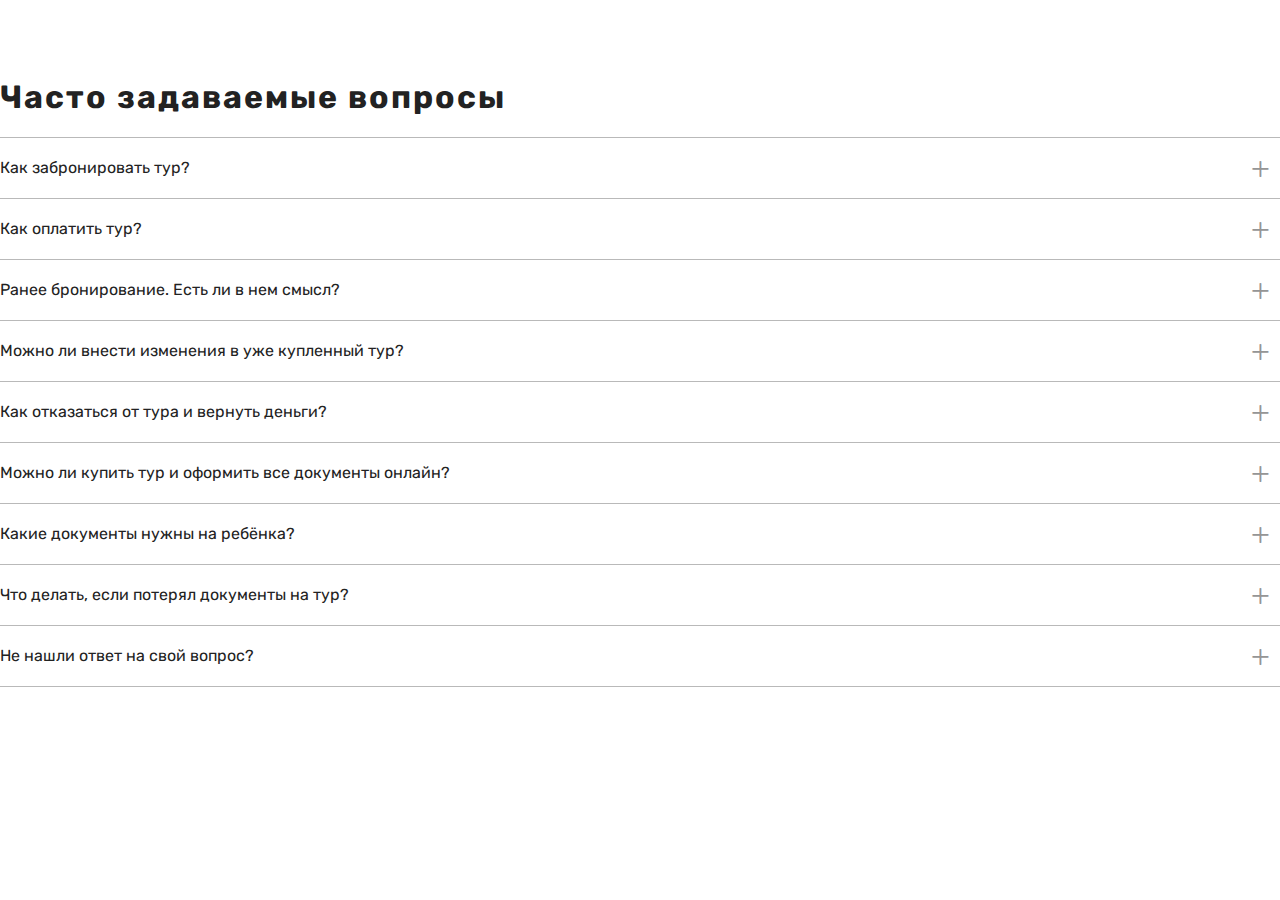
<file: DiplomaTourtek/html/faq-block.html>
<!DOCTYPE html>
<html lang="en">
<head>
    <meta charset="UTF-8">
    <meta name="viewport" content="width=device-width, initial-scale=1.0">
    <title>Document</title>
    <link rel="stylesheet" href="../css/faq.css">
    <link rel="stylesheet" href="../css/stylesettap.css">
    <link rel="stylesheet" href="../css/style.css">
    <link rel="stylesheet" href="">
</head>
<body>
    <div class="faq__block style-margin style-padding">
        <div class="faq-container">
            <h1>Часто задаваемые вопросы</h1>
            <div class="faq-cont">
                <hr>
                <div class="question-row">
                    <div class="question-block">
                        <p>Как забронировать тур?</p>
                        <div class="plus-ui"><span class="plus-style">+</span></div>
                    </div>
                    <p class="hide">Выберите тур на сайте, используйте поиск, фильтры и направления туров. После изучения информации о понравившемся туре оставьте заявку на бронирование. Далее с вами свяжется наш менеджер и уточнит необходимые детали</p>
                </div>
                <hr>
                <div class="question-row">
                    <div class="question-block">
                        <p>Как оплатить тур?</p>
                        <div class="plus-ui"><span class="plus-style">+</span></div>
                    </div>
                    <p class="hide">После того как вы забронировали тур, и с вам связался наш менеджер, он направит вам необходимые документы на почту, а также ссылку на оплату тура</p>
                </div>
                <hr>
                <div class="question-row">
                    <div class="question-block">
                        <p>Ранее бронирование. Есть ли в нем смысл?</p>
                        <div class="plus-ui"><span class="plus-style">+</span></div>
                    </div>
                    <p class="hide">Our company works according to the principle of individual approach to every client. This method allows us to succeed in tasks of any level.</p>
                </div>
                <hr>
                <div class="question-row">
                    <div class="question-block">
                        <p>Можно ли внести изменения в уже купленный тур?</p>
                        <div class="plus-ui"><span class="plus-style">+</span></div>
                    </div>
                    <p class="hide">Our company works according to the principle of individual approach to every client. This method allows us to succeed in tasks of any level.</p>
                </div>
                <hr>
                <div class="question-row">
                    <div class="question-block">
                        <p>Как отказаться от тура и вернуть деньги?</p>
                        <div class="plus-ui"><span class="plus-style">+</span></div>
                    </div>
                    <p class="hide">Our company works according to the principle of individual approach to every client. This method allows us to succeed in tasks of any level.</p>
                </div>
                <hr>
                <div class="question-row">
                    <div class="question-block">
                        <p>Можно ли купить тур и оформить все документы онлайн?</p>
                        <div class="plus-ui"><span class="plus-style">+</span></div>
                    </div>
                    <p class="hide">Our company works according to the principle of individual approach to every client. This method allows us to succeed in tasks of any level.</p>
                </div>
                <hr>
                <div class="question-row">
                    <div class="question-block">
                        <p>Какие документы нужны на ребёнка?</p>
                        <div class="plus-ui"><span class="plus-style">+</span></div>
                    </div>
                    <p class="hide">Our company works according to the principle of individual approach to every client. This method allows us to succeed in tasks of any level.</p>
                </div>
                <hr>
                <div class="question-row">
                    <div class="question-block">
                        <p>Что делать, если потерял документы на тур?</p>
                        <div class="plus-ui"><span class="plus-style">+</span></div>
                    </div>
                    <p class="hide">Our company works according to the principle of individual approach to every client. This method allows us to succeed in tasks of any level.</p>
                </div>
                <hr>
                <div class="question-row">
                    <div class="question-block">
                        <p>Не нашли ответ на свой вопрос?</p>
                        <div class="plus-ui"><span class="plus-style">+</span></div>
                    </div>
                    <p class="hide">Our company works according to the principle of individual approach to every client. This method allows us to succeed in tasks of any level.</p>
                </div>
                <hr>
            </div>
        </div>
    </div>
</body>
</html>
</file>
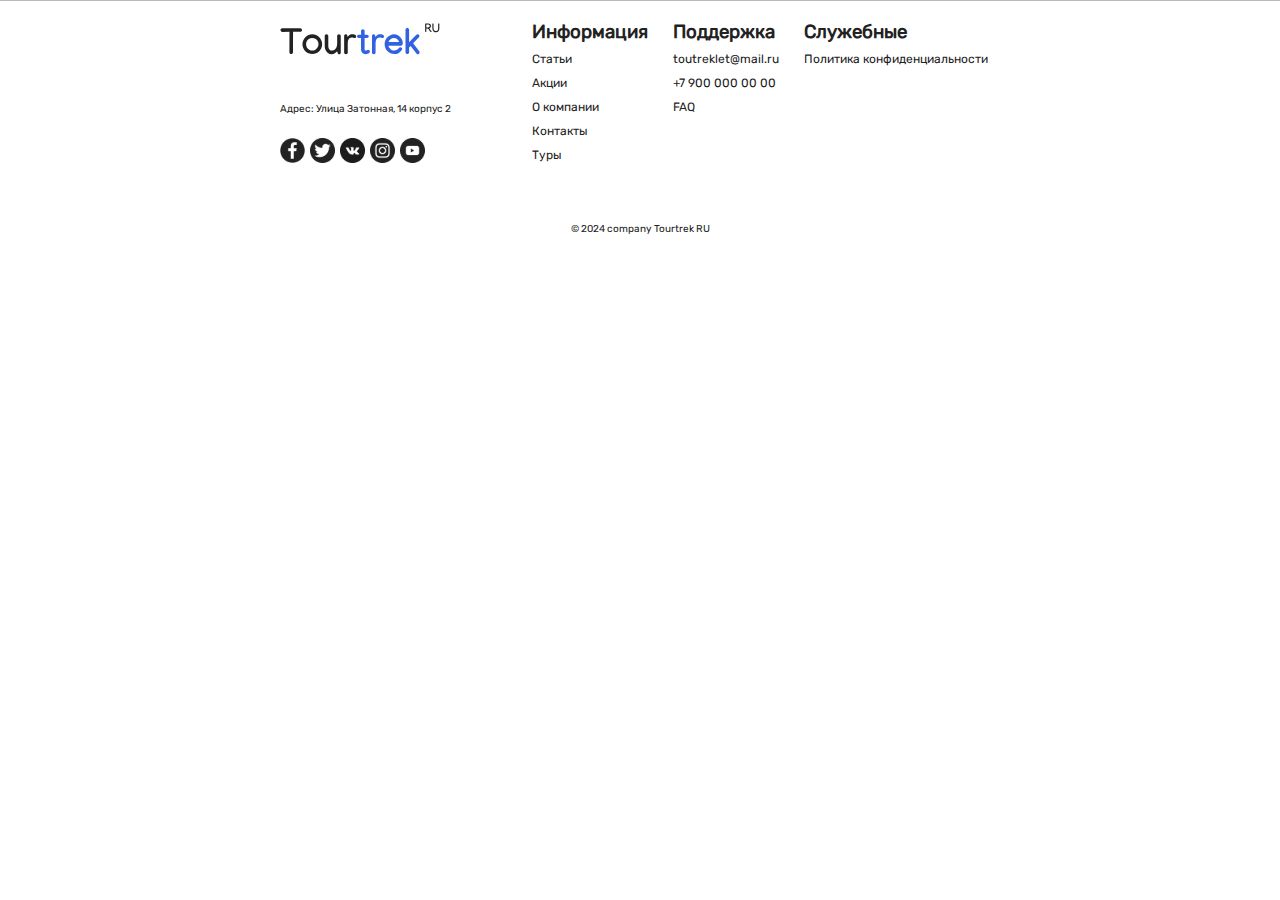
<file: DiplomaTourtek/html/footer.html>
<!DOCTYPE html>
<html lang="en">
<head>
    <meta charset="UTF-8">
    <meta name="viewport" content="width=device-width, initial-scale=1.0">
    <link rel="stylesheet" href="../css/footer.css">
    <link rel="stylesheet" href="../css/stylesettap.css">
    <link rel="stylesheet" href="../css/style.css">
    <link rel="stylesheet" href="../css/cssadaptive/adapfooter.css">
    <link rel="stylesheet" href="../css/cssadaptive/adapMargPadd.css">
</head>
<body>
    <footer>
        <hr class="footer-hr">
        <div class="footer-container style-margin style-padding">
            <div class="footer-cont">
                <div class="footer-cont__column-1">
                    <a href="#"><img src="../svg/logo-black-blue.svg" alt="Logo" class="footer-cont__logo"></a>
                    <div>
                        <p class="header-5 user-none" style="margin-bottom: 23px;">Адрес: Улица Затонная, 14 корпус 2</p>
                        <div class="social-links">
                            <a href="#"><img src="../svg/facebook.svg" alt="Facebook"></a>
                            <a href="#"><img src="../svg/twitter.svg" alt="Twitter"></a>
                            <a href="#"><img src="../svg/vk.svg" alt="VK"></a>
                            <a href="#"><img src="../svg/instagram.svg" alt="Instagram"></a>
                            <a href="#"><img src="../svg/youtube.svg" alt="Youtube"></a>
                        </div>
                    </div>
<!----------------------------------------------adpative links-->
                    <div class="footer__links-adap-3 adap-footer">
                        <ul>
                            <li><h3>Информация</h3></li>
                            <li><a href="#" class="link">Статьи</a></li>
                            <li><a href="#" class="link">Акции</a></li>
                            <li><a href="#" class="link">О компании</a></li>
                            <li><a href="#" class="link">Контакты</a></li>
                            <li><a href="#" class="link">Туры</a></li>
                        </ul>
                        <ul>
                            <li><h3>Поддержка</h3></li>
                            <li><a href="#" class="link">toutreklet@mail.ru</a></li>
                            <li><a href="#" class="link">+7 900 000 00 00</a></li>
                            <li><a href="#" class="link">FAQ</a></li>
                        </ul> 
                        <ul>
                            <li><h3>Служебные</h3></li>
                            <li><a href="#" class="link">Политика конфиденциальности</a></li>
                        </ul>
                    </div>
<!------------------------------------------------------------->
                </div>
                <div class="footer-cont__column-2 ">
                    <div class="column-information">
                        <ul>
                            <li><h3>Информация</h3></li>
                            <li><a href="#" class="link">Статьи</a></li>
                            <li><a href="#" class="link">Акции</a></li>
                            <li><a href="#" class="link">О компании</a></li>
                            <li><a href="#" class="link">Контакты</a></li>
                            <li><a href="#" class="link">Туры</a></li>
                        </ul>
<!----------------------------------------------adpative links-->
                        <div class="footer__links-adap-2 adap-footer">
                            <ul>
                                <li><h3>Поддержка</h3></li>
                                <li><a href="#" class="link">toutreklet@mail.ru</a></li>
                                <li><a href="#" class="link">+7 900 000 00 00</a></li>
                                <li><a href="#" class="link">FAQ</a></li>
                            </ul> 
                            <ul>
                                <li><h3>Служебные</h3></li>
                                <li><a href="#" class="link">Политика конфиденциальности</a></li>
                            </ul>
                        </div>
                        
<!------------------------------------------------------------->
                    </div>
                    <div class="column-support">
                        <ul>
                            <li><h3>Поддержка</h3></li>
                            <li><a href="#" class="link">toutreklet@mail.ru</a></li>
                            <li><a href="#" class="link">+7 900 000 00 00</a></li>
                            <li><a href="#" class="link">FAQ</a></li>
                        </ul> 
<!----------------------------------------------adpative links-->
                        <div class="footer__links-adap-1 adap-footer">
                            <ul class="col-adap-official">
                                <li><h3>Служебные</h3></li>
                                <li><a href="#" class="link">Политика конфиденциальности</a></li>
                            </ul>
                        </div>
                        
<!------------------------------------------------------------->
                    </div>
                    <div class="column-official">
                        <ul>
                            <li><h3>Служебные</h3></li>
                            <li><a href="#" class="link">Политика конфиденциальности</a></li>
                        </ul>
                    </div>
                </div>
            </div> 
            <p class="header-5 user-none" style="margin-top: 60px;">&copy; 2024 company Tourtrek RU</p>
        </div>
    </footer>
    
</body>
</html>
</file>
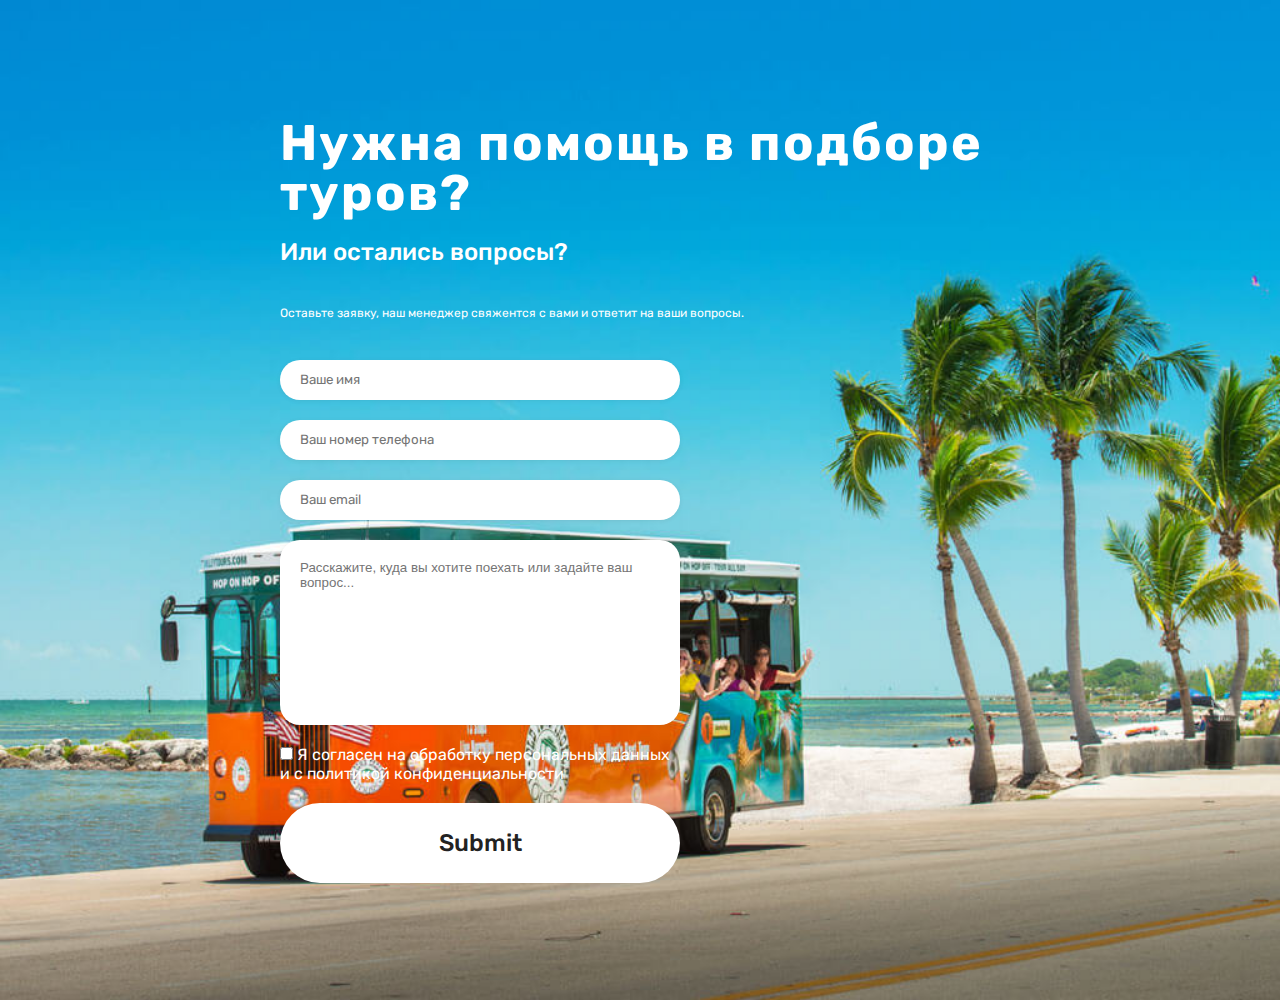
<file: DiplomaTourtek/html/forum-block.html>
<!DOCTYPE html>
<html lang="en">
<head>
    <meta charset="UTF-8">
    <meta name="viewport" content="width=device-width, initial-scale=1.0">
    <title>Document</title>
    <link rel="stylesheet" href="../css/forum.css">
    <link rel="stylesheet" href="../css/stylesettap.css">
    <link rel="stylesheet" href="../css/style.css">
    <link rel="stylesheet" href="../css/cssadaptive/adapMargPadd.css">
    
</head>
<body>
    <div class="form">
        <div class="form-container">
            <div class="form-cont style-padding style-margin">
                <div class="block__1">
                    <h1 class="white-color">Нужна помощь в подборе туров?</h1>
                    <p class="header-2 medium white-color">Или остались вопросы?</p>
                </div>
                <p class="header-4 form-message white-color">Оставьте заявку, наш менеджер свяжентся с вами и ответит на ваши вопросы.</p>
                <form action="">
                    <input class="input-style" type="text" name="name" placeholder="Ваше имя">
                    <input class="input-style" type="tel" name="tel" placeholder="Ваш номер телефона">
                    <input class="input-style" type="email" name="email" placeholder="Ваш email">
                    <textarea class="textarea-style" name="questions" id="" cols="30" rows="10" placeholder="Расскажите, куда вы хотите поехать или задайте ваш вопрос..." maxlength="846"></textarea>
                    <div>
                        <input class="checkbox-style" type="checkbox" name="confidential">
                        <label for="confidential" class="white-color">Я согласен на обработку персональных данных и с политикой конфиденциальности</label>
                    </div>
                    
                    <input class="big-button-style medium" type="submit" placeholder="Отправить">
                </form>
            </div>
        </div>
    </div>
    
</body>
</html>
</file>
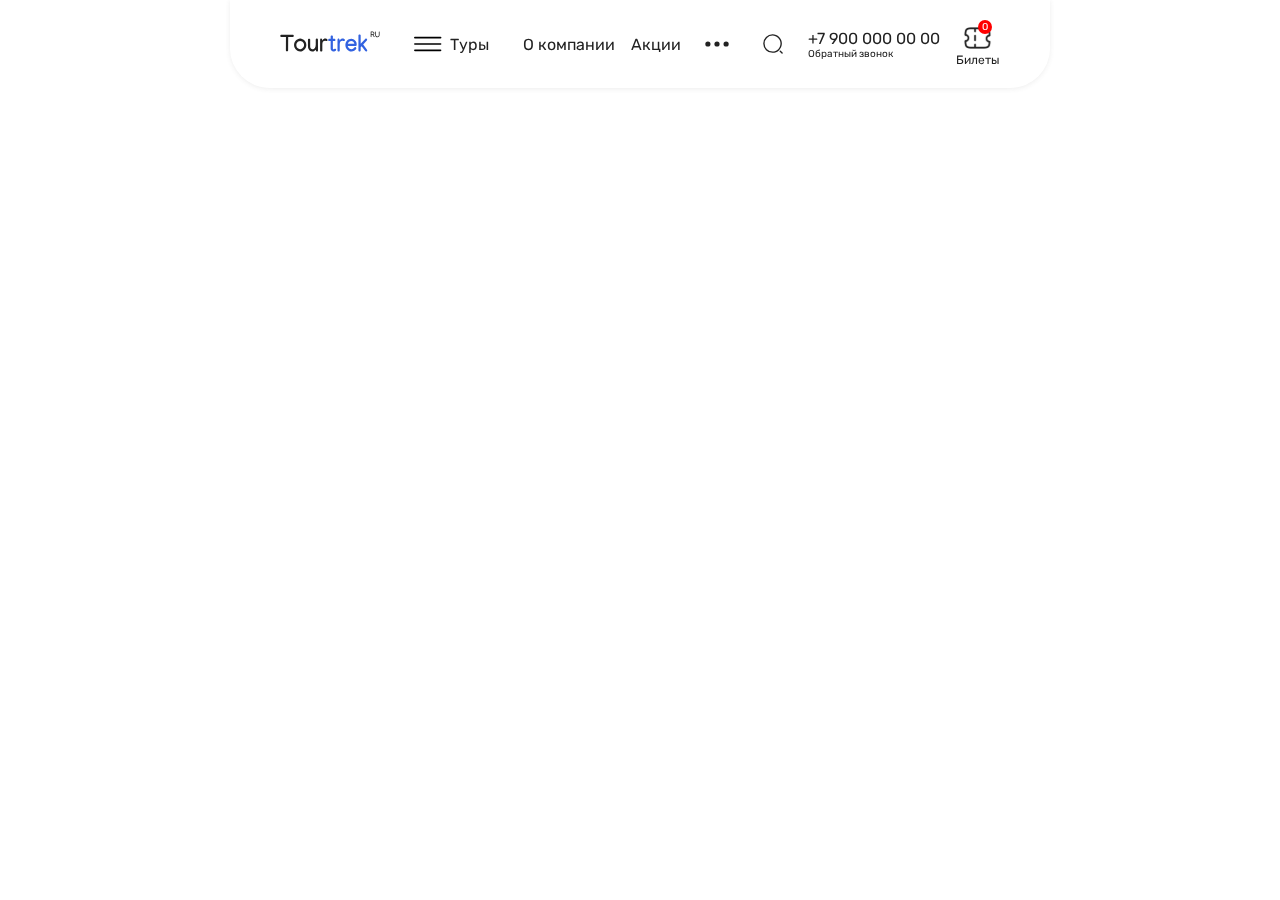
<file: DiplomaTourtek/html/header.html>
<!DOCTYPE html>
<html lang="en">
<head>
    <meta charset="UTF-8">
    <meta name="viewport" content="width=device-width, initial-scale=1.0">
    <title>Document</title>
    <link rel="stylesheet" href="../css/header.css">
    <link rel="stylesheet" href="../css/stylesettap.css">
    <link rel="stylesheet" href="../css/style.css">
    <link rel="stylesheet" href="../css/cssadaptive/adapheader.css">
    <link rel="stylesheet" href="../css/cssadaptive/adapMargPadd.css">
</head>
<body>
    <header>
        <div class="header-container style-margin style-padding">
            <a href="../index.html"><img src="../svg/logo-black-blue.svg" alt="Logo" class="header-cont__logo user-cursor"></a>
            <div class="header-cont__button-tour user-cursor">
                <div class="btn-tour-cont">
                    <img src="../svg/btn-tour-ui.svg" alt="Tour Button">
                    <span>Туры</span>
                </div>
            </div>
            <!-- <div class="links-pages"> -->
                <a href="#" alt="Company" class="link-company link"><span>О компании</span></a>
                <a href="../pages/promotion.html" alt="Promotion" class="link-promotion link"><span>Акции</span></a>
                <a href="../pages/news.html" alt="News" class="link-news link"><span>Статьи</span></a>
                <a href="../pages/contact.html" alt="Contacts" class="link-contacts link"><span>Контакты</span></a>
            <!-- </div> -->
<!--navbar_media_max-width:1500px--------------------------->
            <div class="header-cont__button-navbar btn-nav-1500 user-cursor">
                <div class="btn-navbar-cont">
                    <img src="../svg/navbar-ui.svg" alt="Navbarmenu">
                </div>
            </div>
<!---------------------------------------------------------->
<!--navbar_media_max-width:1200px--------------------------->
            <div class="header-cont__button-navbar btn-nav-1200 user-cursor">
                <div class="btn-navbar-cont">
                    <img src="../svg/navbar-ui.svg" alt="Navbarmenu">
                </div>
            </div>
<!---------------------------------------------------------->
<!--navbar_media_max-width:1024px--------------------------->
            <div class="header-cont__button-navbar btn-nav-1024 user-cursor">
                <div class="btn-navbar-cont">
                    <img src="../svg/navbar-ui.svg" alt="Navbarmenu">
                </div>
            </div>
<!--------------------------------------------------------->
            <div class="header-cont__button-search user-cursor">
                <div class="btn-search-cont">
                    <img src="../svg/search-ui.svg" alt="Searching">
                </div>
            </div>
            <div class="header-cont__phoneback user-cursor">
                <div class="phoneback-cont">
                    <p class="header-3">+7 900 000 00 00</p>
                    <p class="header-5">Обратный звонок</p>
                </div>
            </div>
<!--navbar_media_max-width:768px--------------------------->
            <div class="header-cont__button-navbar btn-nav-768 user-cursor">
                <div class="btn-navbar-cont">
                    <img src="../svg/navbar-ui.svg" alt="Navbarmenu">
                </div>
            </div>
<!--------------------------------------------------------->
<!--navbar_media_max-width:480px--------------------------->
            <div class="header-cont__button-navbar btn-nav-480 user-cursor">
                <div class="btn-navbar-cont">
                    <img src="../svg/navbar-ui.svg" alt="Navbarmenu">
                </div>
            </div>
<!--------------------------------------------------------->
            <div class="header-cont__basket user-cursor">
                <div class="basket-cont">
                    <div class="basket-count">
                        <span class="header-5 white-color">0</span>
                    </div>
                    <img src="../svg/ticket-ui.svg" alt="Basket">
                    <span class="header-4">Билеты</span>
                </div>
            </div>   
        </div>
<!-----------------------------------menu1------------------>
        <div class="navbar-tour style-margin hide">
            <div class="nav-tour-cont">
                <ul>
                    <li class="header-2 user-none">Туры</li>
                    <hr>
                    <li class="nav-tour-links">
                        <!--1column-->
                        <ul>
                            <li class="link-row">
                                <a href="#">Кавказ</a>
                                <p>Туры по Кавказу</p>
                            </li>
                            <li class="link-row">
                                <a href="#">Калининград</a>
                                <p>Туры по Калининграду</p>
                            </li>
                            <li class="link-row">
                                <a href="#">Урал</a>
                                <p>Туры по Уралу</p>
                            </li>
                            <li class="link-row">
                                <a href="#">Байкал</a>
                                <p>Туры по Байкалу</p>
                            </li>
                            <li class="link-row">
                                <a href="#">Казань</a>
                                <p>Туры по Казани</p>
                            </li>
                            <li class="link-row">
                                <a href="#">Великий Устюг</a>
                                <p>Туры по Великому Устюгу</p>
                            </li>
                            <li class="link-row">
                                <a href="#">Карелия</a>
                                <p>Туры по Карелии</p>
                            </li>
                        </ul>
                        <!--2column-->
                        <ul>
                            <li class="link-row">
                                <a href="#">Золотое кольцо</a>
                                <p>Туры по Золотому кольцу</p>
                            </li>
                            <li class="link-row">
                                <a href="#">Алтай</a>
                                <p>Туры по Алтаю</p>
                            </li>
                            <li class="link-row">
                                <a href="#">Средняя полоса</a>
                                <p>Туры по Средней полосе</p>
                            </li>
                            <li class="link-row">
                                <a href="#">Астрахань</a>
                                <p>Туры по Астрахани</p>
                            </li>
                            <li class="link-row">
                                <a href="#">Мурманск</a>
                                <p>Туры по Мурманску</p>
                            </li>
                            <li class="link-row">
                                <a href="#">Москва</a>
                                <p>Туры по Москве</p>
                            </li>
                            <li class="link-row">
                                <a href="#">Санкт-Петербург</a>
                                <p>Туры по Санкт-Петербургу</p>
                            </li>
                        </ul>
                    </li>
                </ul>
            </div>
        </div>
<!-----------------------------------menu2------------------>
        <div class="navbar-menu nav-menu-1500 hide">
            <div class="nav-menu-cont">
                <ul>
                    <li><a href="#" class="link-nav">Статьи</a></li>
                    <li><a href="#" class="link-nav">Контакты</a></li>
                </ul>
            </div>
        </div>    
    <div class="navbar-menu nav-menu-1200 hide">
            <div class="nav-menu-cont">
                <ul>
                    <li><a href="#" class="link-nav">Акции</a></li>
                    <li><a href="#" class="link-nav">Статьи</a></li>
                    <li><a href="#" class="link-nav">Контакты</a></li>
                </ul>
            </div>
        </div>
        <div class="navbar-menu nav-menu-1024 hide">
            <div class="nav-menu-cont">
                <ul>
                    <li><a href="#" class="link-nav">О компании</a></li>
                    <li><a href="#" class="link-nav">Акции</a></li>
                    <li><a href="#" class="link-nav">Статьи</a></li>
                    <li><a href="#" class="link-nav">Контакты</a></li>
                </ul>
            </div>
        </div>
        <div class="navbar-menu nav-menu-768 hide">
            <div class="nav-menu-cont">
                <ul>
                    <li><a href="#" class="link-nav">Туры</a></li>
                    <li><a href="#" class="link-nav">О компании</a></li>
                    <li><a href="#" class="link-nav">Акции</a></li>
                    <li><a href="#" class="link-nav">Статьи</a></li>
                    <li><a href="#" class="link-nav">Контакты</a></li>
                </ul>
            </div>
        </div>
        <div class="navbar-menu nav-menu-480 hide">
            <div class="nav-menu-cont">
                <ul>
                    <li>
                        <span class="user-cursor">
                            <p class="header-3 blue-color">+7 900 000 00 00</p>
                            <p class="header-5 lighter">Обратный звонок</p>
                        </span>
                    </li>
                    <li><a href="#" class="link-nav">Туры</a></li>
                    <li><a href="#" class="link-nav">О компании</a></li>
                    <li><a href="#" class="link-nav">Акции</a></li>
                    <li><a href="#" class="link-nav">Статьи</a></li>
                    <li><a href="#" class="link-nav">Контакты</a></li>
                </ul>
            </div>
        </div>
    </header>
</body>
</html>
</file>
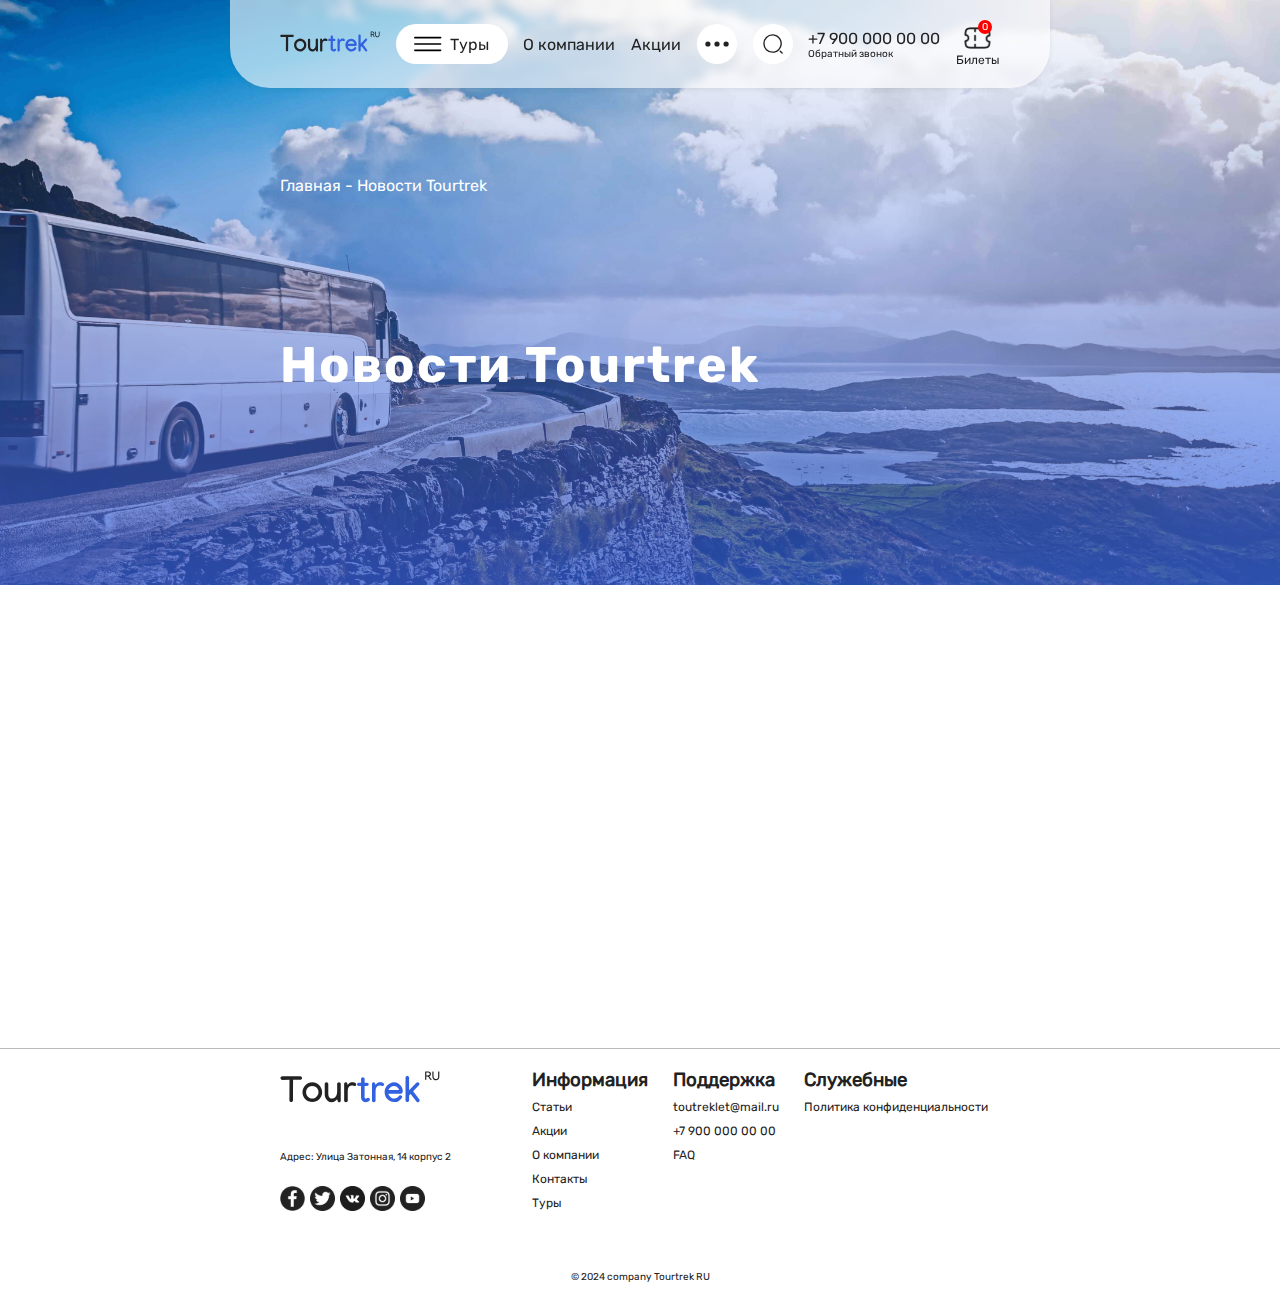
<file: DiplomaTourtek/pages/news.html>
<!DOCTYPE html>
<html lang="en">
<head>
    <meta charset="UTF-8">
    <meta name="viewport" content="width=device-width, initial-scale=1.0">
    <title>Новости</title>
    <link rel="stylesheet" href="../css/banner.css">
    <link rel="stylesheet" href="../css/style.css">
    <link rel="stylesheet" href="../css/stylesettap.css">
    <link rel="stylesheet" href="../css/header.css">
    <link rel="stylesheet" href="../css/footer.css">
    <link rel="stylesheet" href="../css/cssadaptive/adapheader.css">
    <link rel="stylesheet" href="../css/cssadaptive/adapfooter.css">
    <link rel="stylesheet" href="../css/cssadaptive/adapMargPadd.css">
    <link rel="stylesheet" href="../css/cssadaptive/adapbanner.css">
</head>
<body>
    <header id="header"></header>
    <main>
        <div class="main-container">
<!------------------------------------------------------------------>
            <div class="main-cont__block-1 pos-ban-news">
                <div class="block-1-gradient">
                    <div class="block-cont__1 style-margin style-padding">
                        <p><a href="#">Главная</a>&nbsp;- Новости Tourtrek</p>
                        <h1>Новости Tourtrek</h1>
                    </div>
                </div>
            </div>
<!---------------------------------------------------------json----->
            <div class="main-cont__block-2"></div>
<!------------------------------------------------------------------>
            <div class="main-cont__block-3"></div>
        </div>
    </main>
    <footer id="footer"></footer>
    <script src="../js/impheader.js"></script>
</body>
</html>
</file>
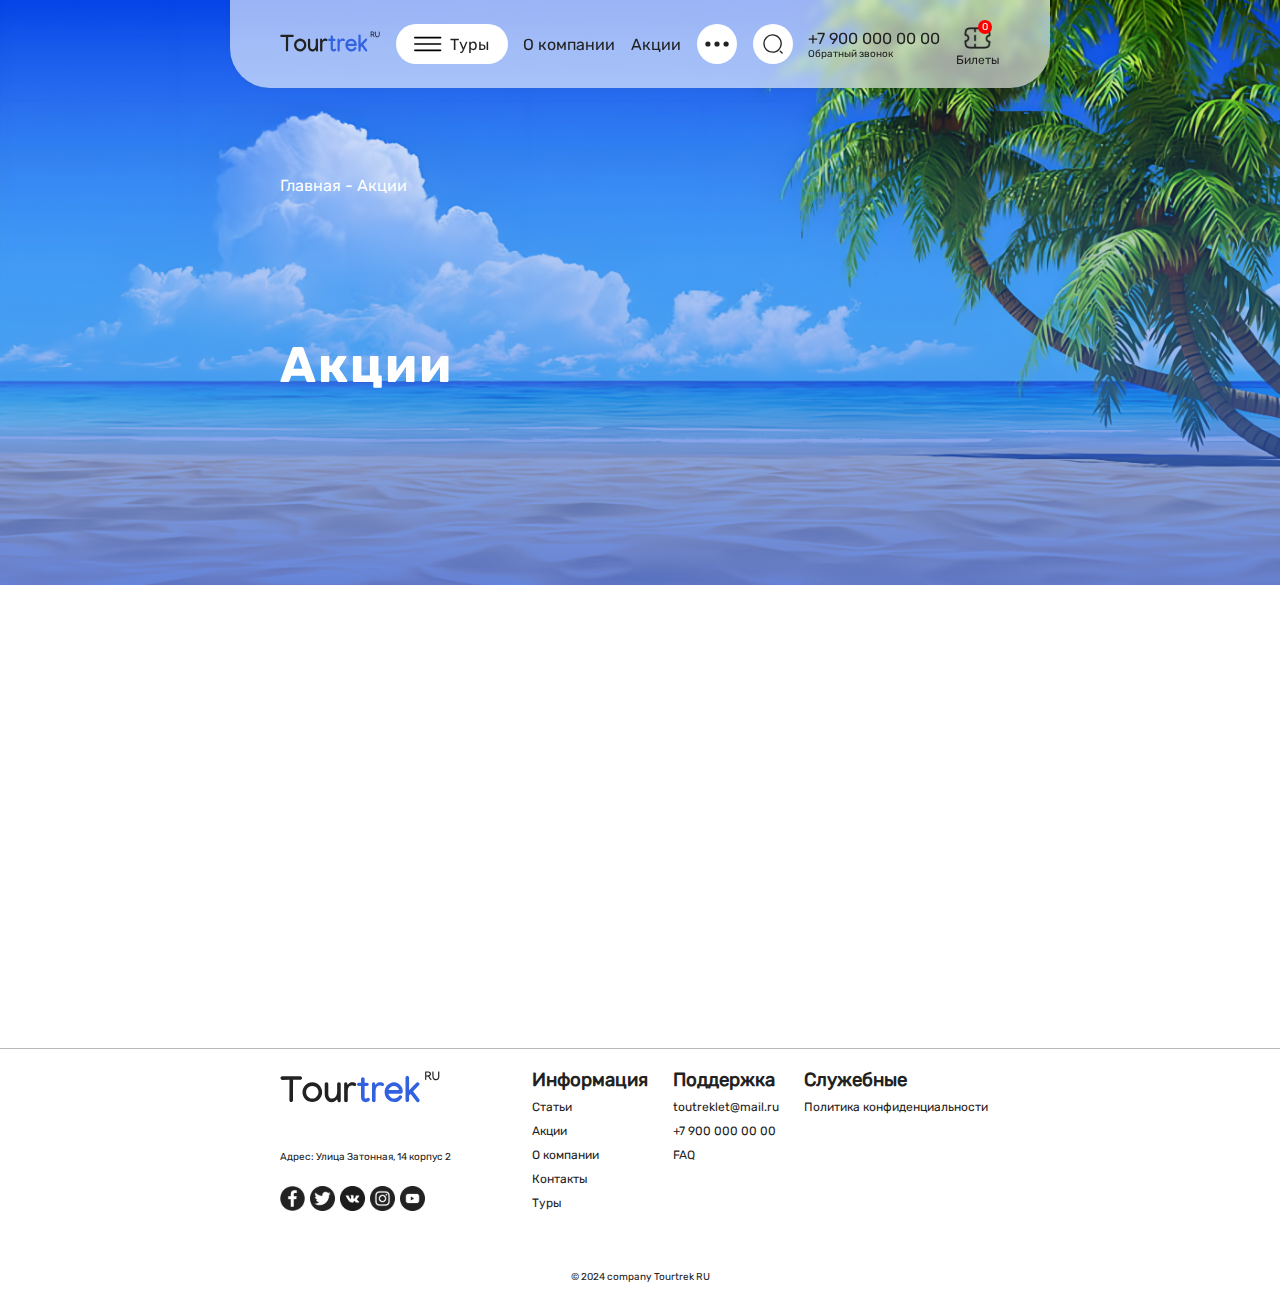
<file: DiplomaTourtek/pages/promotion.html>
<!DOCTYPE html>
<html lang="en">
<head>
    <meta charset="UTF-8">
    <meta name="viewport" content="width=device-width, initial-scale=1.0">
    <title>Акции</title>
    <link rel="stylesheet" href="../css/banner.css">
    <link rel="stylesheet" href="../css/style.css">
    <link rel="stylesheet" href="../css/stylesettap.css">
    <link rel="stylesheet" href="../css/header.css">
    <link rel="stylesheet" href="../css/footer.css">
    <link rel="stylesheet" href="../css/cssadaptive/adapheader.css">
    <link rel="stylesheet" href="../css/cssadaptive/adapfooter.css">
    <link rel="stylesheet" href="../css/cssadaptive/adapMargPadd.css">
    <link rel="stylesheet" href="../css/cssadaptive/adapbanner.css">
</head>
<body>
    <header id="header"></header>
    <main>
        <div class="main-container">
<!------------------------------------------------------------------>
            <div class="main-cont__block-1 pos-ban-prom">
                <div class="block-1-gradient">
                    <div class="block-cont__1 style-margin style-padding">
                        <p><a href="#">Главная</a>&nbsp;- Акции</p>
                        <h1>Акции</h1>
                    </div>
                </div>
            </div>
<!---------------------------------------------------------json----->
            <div class="main-cont__block-2"></div>
<!------------------------------------------------------------------>
            <div class="main-cont__block-3"></div>
        </div>
    </main>
    <footer id="footer"></footer>
    <script src="../js/impheader.js"></script>
</body>
</html>
</file>
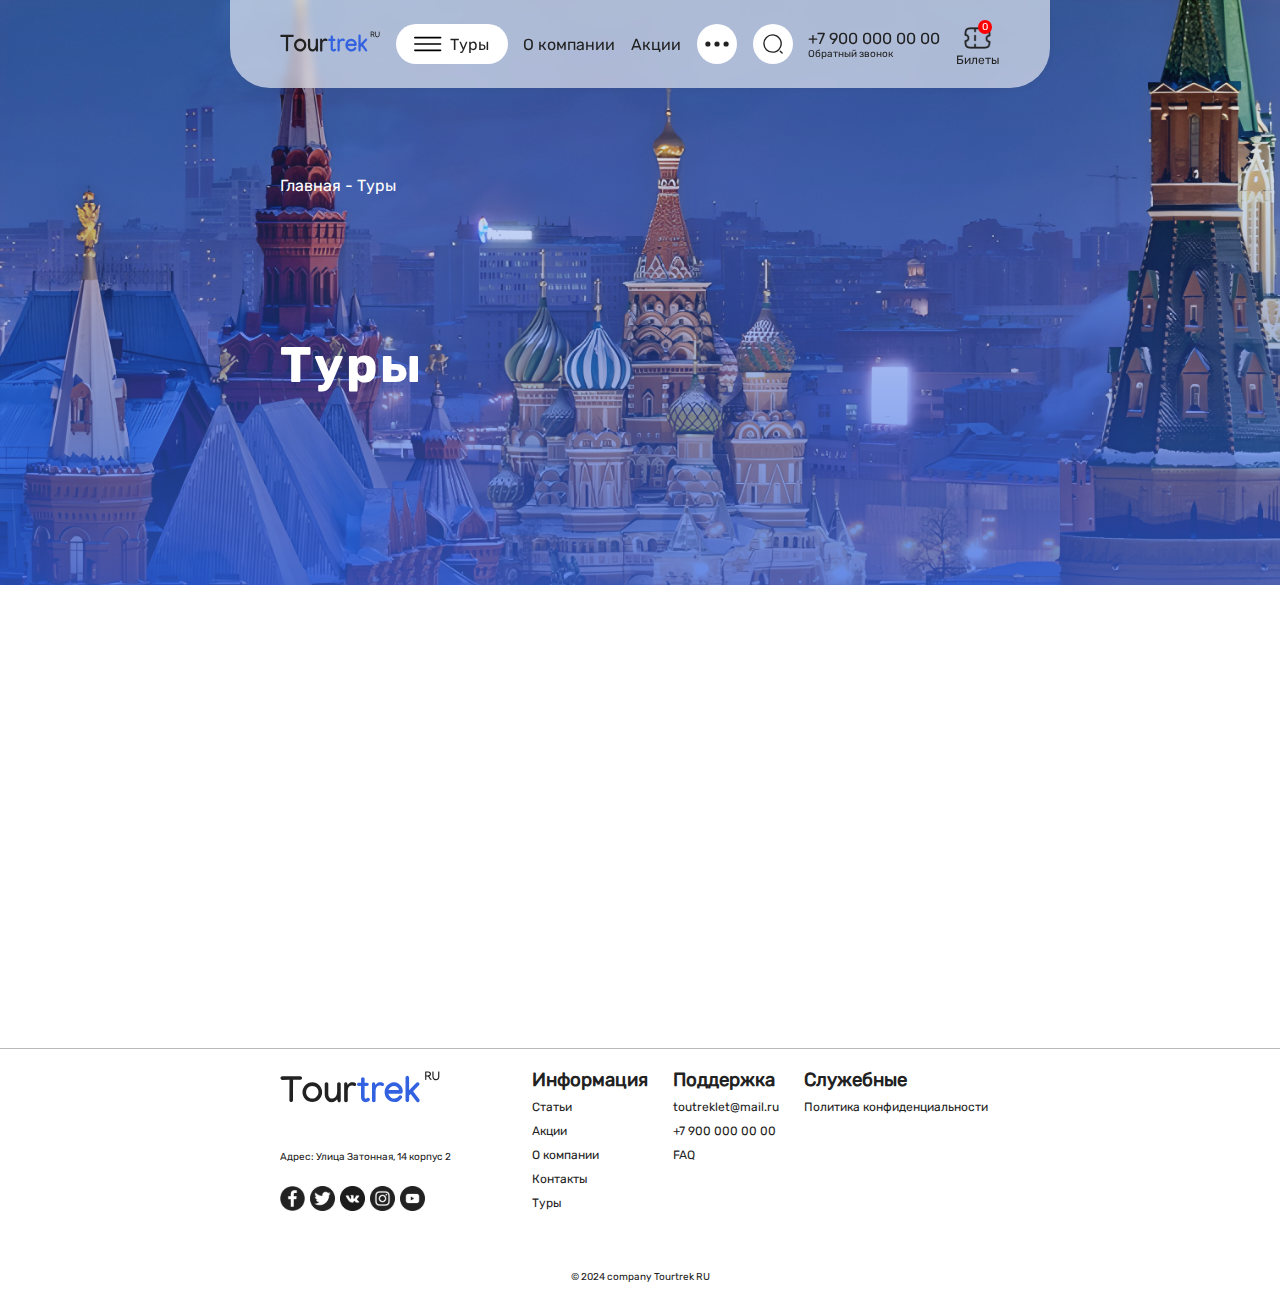
<file: DiplomaTourtek/pages/tour.html>
<!DOCTYPE html>
<html lang="en">
<head>
    <meta charset="UTF-8">
    <meta name="viewport" content="width=device-width, initial-scale=1.0">
    <title>Акции</title>
    <link rel="stylesheet" href="../css/banner.css">
    <link rel="stylesheet" href="../css/style.css">
    <link rel="stylesheet" href="../css/stylesettap.css">
    <link rel="stylesheet" href="../css/header.css">
    <link rel="stylesheet" href="../css/footer.css">
    <link rel="stylesheet" href="../css/cssadaptive/adapheader.css">
    <link rel="stylesheet" href="../css/cssadaptive/adapfooter.css">
    <link rel="stylesheet" href="../css/cssadaptive/adapMargPadd.css">
    <link rel="stylesheet" href="../css/cssadaptive/adapbanner.css">
</head>
<body>
    <header id="header"></header>
    <main>
        <div class="main-container">
<!------------------------------------------------------------------>
            <div class="main-cont__block-1 pos-ban-tour">
                <div class="block-1-gradient">
                    <div class="block-cont__1 style-margin style-padding">
                        <p><a href="#">Главная</a>&nbsp;- Туры</p>
                        <h1>Туры</h1>
                    </div>
                </div>
            </div>
<!---------------------------------------------------------json----->
            <div class="main-cont__block-2"></div>
<!------------------------------------------------------------------>
            <div class="main-cont__block-3"></div>
        </div>
    </main>
    <footer id="footer"></footer>
    <script src="../js/impheader.js"></script>
</body>
</html>
</file>
<file: DiplomaTourtek/css/faq.css>
.faq__block{
    height: 758px;
    display: grid;
    align-items: center;
}

.faq-cont{
    margin-top: 15px;
}

.question-row{
    padding: 10px 0;
}

.question-block{
    display: flex;
    justify-content: space-between;
    align-items: center;
}

.plus-style{
    font-size: 30px;
    font-family: var(--weight_light);
    color: var(--blackgray_color);

    
}

.plus-ui{
    display: grid;
    align-items: center;
    justify-items: center;
    /* background: gainsboro; */
    border-radius: 40px;
    height: 40px;
    width: 40px;
}
</file>
<file: DiplomaTourtek/css/stylesettap.css>
*{
    margin: 0;
    padding: 0;
    box-sizing: border-box;
    text-decoration: none;
    outline: 0;
    color: var(--black_color);
} 

html{
    --white_color: #ffffff;
    --black_color: #222222;
    --blue_color: #3262E0;

    --gray_color:#b9b9b9;
    --blackgray_color:#959595;
    --shadow_color: rgba(82, 82, 82, 0.1);

    --header_1: 50px; /*Bold*/
    --header_2: 24px; /*Medium*/
    --header_3: 16px; /*Regular*/
    --header_4: 12px; /*Regular*/
    --header_5: 10px; /*Regular*/

    --header_space: 2px;

    --header_adap_h1_768: 45px;
    --header_adap_h1_480: 40px;

    --header_adap_h3_480: 14px;
    
    --weight_bold: "Rubik Bold";
    --weight_medium: "Rubik Medium";
    --weight_regular: "Rubik Regular";
    --weight_light: "Rubik Light";

    --res_mobile:320px; /*320-480*/
    --res_tablet:481px; /*481-768*/
    --res_laptop:769px; /*769-1024*/
    --res_pc:1025; /*1025-1200*/
    --res_tv:1201; /*1200<*/

    font-family: "Rubik Regular";
}

@font-face {
    font-family: "Rubik Bold";
    src: url(../font/Rubik-Bold.ttf);
}

@font-face {
    font-family: "Rubik Medium";
    src: url(../font/Rubik-Medium.ttf);
}

@font-face {
    font-family: "Rubik Regular";
    src: url(../font/Rubik-Regular.ttf);
}

@font-face {
    font-family: "Rubik Light";
    src: url(../font/Rubik-Light.ttf);
}
</file>
<file: DiplomaTourtek/css/style.css>
/* .style-padding{
    padding: 0 35px;
}

.style-margin{
    margin: 0 200px;
} */

/****************************************/
.white-color{
    color: var(--white_color);
}
.black-color{
    color: var(--black_color);
}
.blue-color{
    color: var(--blue_color);
}


.header-1{
    font-size: var(--header_1);
}
.header-2{
    font-size: var(--header_2);
}
.header-3{
    font-size: var(--header_3);
    font-weight: normal;
}
.header-4{
    font-size: var(--header_4);
    font-weight: normal;
}
.header-5{
    font-size: var(--header_5);
    font-weight: normal;
}
/****************************************/

.hide{
    display: none;
}

.link{
    color: var(--black_color);
    font-size: var(--header_3);
    user-select: none;
    cursor: pointer;
}

.link-nav{
    color: var(--blue_color);
    user-select: none;
    cursor: pointer;
}

li{
    list-style-type: none;
}

h1{
    /* font-size: var(--header_1); */
    width: 100%;
    font-family: var(--weight_bold);
    letter-spacing: var(--header_space);
    line-height: var(--header_1);
}

h2{
    /* font-size: var(--header_2); */
    font-family: var(--weight_medium);
    letter-spacing: var(--header_space);
    line-height: var(--header_2);
}

/* h3{
    font-size: var(--header_3);
} */

.bold{
    font-family: var(--weight_bold);
}

.medium{
    font-family: var(--weight_medium);
}

.light{
    font-family: var(--weight_light);
}

.user-cursor{
    user-select: none;
    cursor: pointer;
}

.user-none{
    user-select: none;
}

.input-style{
    height: 40px;
    padding: 0 20px;
    border-radius: 40px;
    background: var(--white_color);
    border: none;
    box-shadow: 0px 1px 4px 0px rgba(82, 82, 82, 0.1);
    font-family: var(--weight_regular);
}

.textarea-style{
    height: 185px;
    padding: 20px;
    border-radius: 20px;
    font-family: 'Rubik', sans-serif;
    background: var(--white_color);
    border: none;
    box-shadow: 0px 1px 4px 0px rgba(82, 82, 82, 0.1);
}

textarea{
    resize: none;
}

.big-button-style{
    height: 80px;
    width: 400px;
    border-radius: 100px;
    font-size: var(--header_2);
    font-family: var(--weight_medium);
    background: var(--white_color);
    border: none;
    color: var(--black_color);
}

.medium-button-style{
    height: 80px;
    width: 300px;
    border-radius: 100px;
    font-size: var(--header_2);
    font-family: var(--weight_medium);
    background: var(--white_color);
    border: none;
    color: var(--black_color);
}

hr{
    border: 1px solid var(--gray_color);
    border-bottom-width: 0;
}
</file>
<file: DiplomaTourtek/css/footer.css>
footer{
    height: 260px;
    width: 100%;
}

.footer-cont__logo{
    width: 160px;
}

.social-links{
    display: flex;
    gap: 5px;
}

.social-links a{
    height: 25px;
    width: 25px;
}

.footer-cont{
    display: grid;
    grid-template-columns: 1fr 2fr;
    /* display: flex;
    justify-content: space-between; */
    
}

.footer-cont__column-2{
    display: flex;
    justify-content: space-around;
}

.footer-cont__column-2 h3{
    user-select: none;
}

.footer-cont__column-1{
    display: grid;
    align-content: space-between;
}

.footer-container>:last-child{
    text-align: center;
}

.footer-cont__column-2 a{
    font-size: var(--header_4);
}

.footer-cont__column-2 li, .footer-cont__column-1{
    margin-top: 5px;
}

.footer-hr{
    margin-bottom: 15px;
}

/************************************foradaptive things*************************/
.footer__links-adap-1, .footer__links-adap-2, .footer__links-adap-3{
    display: none;
}

.adap-footer ul{
    display: grid;
}

.adap-footer li{
    margin-top: 5px;
}

.adap-footer a{
    font-size: var(--header_4);
}
</file>
<file: DiplomaTourtek/css/cssadaptive/adapfooter.css>
@media screen and (min-width:1201px){
    .footer__links-adap-1{
        display: none;
    }
    .footer__links-adap-2{
        display: none;
    }
    .footer__links-adap-3{
        display: none;
    }
}

@media screen and (max-width:1200px){
    .footer__links-adap-1{
        display: none;
    }
    .footer__links-adap-2{
        display: none;
    }
    .footer__links-adap-3{
        display: none;
    }
}

@media screen and (max-width:1024px){
    .footer__links-adap-1{
        display: block;
    }
    .footer__links-adap-1 h3{
        margin-top: 30px;
    }
    .column-official{
        display: none;
    }
} 

@media screen and (max-width:768px){
    .column-support{
        display: none;
    }
    .footer__links-adap-2{
        display: block;
    }
    .footer__links-adap-2 h3{
        margin-top: 30px;
    }
}

@media screen and (max-width:480px){
    .column-information{
        display: none;
    }
    .footer__links-adap-3{
        display: block;
    }
    .footer__links-adap-3 h3{
        margin-top: 30px;
    }
    .footer-cont{
        display: block;
        /* margin-top: 40px; */
    }
    .footer-cont__column-2{
        display: none;
    }
    .footer-cont__column-1{
        grid-template-rows: 1fr 1fr 5fr;
    }
}
</file>
<file: DiplomaTourtek/css/cssadaptive/adapMargPadd.css>
@media screen and (min-width:1500px){
    .style-margin{
        margin: 0 300px;
    }
    .style-padding{
        padding: 0 60px;
    }
    h1{
        font-size: var(--header_1);
        line-height: var(--header_1);
    }
}

@media screen and (max-width:1499px){
    .style-margin{
        margin: 0 230px;
    }
    .style-padding{
        padding: 0 50px;
    }
    h1{
        font-size: var(--header_1);
        line-height: var(--header_1);
    }
}

@media screen and (max-width:1200px){
    .style-margin{
        margin: 0 180px;
    }
    .style-padding{
        padding: 0 50px;
    }
    h1{
        font-size: var(--header_1);
        line-height: var(--header_1);
    }
}

@media screen and (max-width:1024px){
    .style-margin{
        margin: 0 100px;
    }
    .style-padding{
        padding: 0 50px;
    }
    h1{
        font-size: var(--header_1);
        line-height: var(--header_1);
    }
    
}

@media screen and (max-width:768px){
    .style-margin{
        margin: 0 25px;
    }
    .style-padding{
        padding: 0 40px;
    }
    h1{
        font-size: var(--header_adap_h1_768);
        line-height: var(---header_adap_h1_768);
    }
}

@media screen and (max-width:480px){
    .style-margin{
        margin: 0 15px;
    }
    .style-padding{
        padding: 0 40px;
    }
    h1{
        font-size: var(--header_adap_h1_480);
        line-height: var(---header_adap_h1_480);
    }
}

@media screen and (max-width:320px){
    .style-margin{
        margin: 0 10px;
    }
    .style-padding{
        padding: 0 40px;
    }
    /* h1{
        font-size: var(--header_adap_h1_320px);
    } */
}
</file>
<file: DiplomaTourtek/css/forum.css>
.form{
    /* background: url(../img/form.jpg); */
    /* background-repeat: no-repeat; */
    /* width: 100vw; */
    /* background-size: cover; */
    /* background-position: 0 -95px; */
    /* height: 1000px; */
    display: grid;
    align-items: center;
}

.form-container{
    /* display: grid;
    align-items: center; */
    background: url(../img/form.jpg);
    background-size: cover;
    height: 1000px;
    display: grid;
    align-items: center;
}

form{
    display: grid;
    grid-template-columns: 0.35fr;
}

.textarea-style, .input-style{
    margin-bottom: 20px;
}

.block__1{
    margin-bottom: 40px;
}   

.block__1>:first-child{
    margin-bottom: 20px;
}

.form-message{
    margin-bottom: 40px;
}

form>:last-child{
    margin-top: 20px;
}

/* appearance - стили по умолчанию */
/* здесь он отключает стили по умолчанию у checkbox */
/* @supports(-webkit-appearance: none) or (-moz-appearance: none) {
    input[type='checkbox']{
        -webkit-appearance: none;
        -moz-appearance: none;
        --active: #275EFE;
        --active-inner: #fff;
        --focus: 2px rgba(39, 94, 254, .25);
        --border: #BBC1E1;
        --border-hover: #275EFE;
        --background: #fff;
        --disabled: #F6F8FF;
        --disabled-inner: #E1E6F9;
    }
}

.checkbox-style{
    width: 38px;
    border-radius: 10px;

} */
</file>
<file: DiplomaTourtek/css/header.css>
header{
    height: 88px;
    width: 100%;
    position: fixed;
}

.header-container{
    background: rgb(255, 255, 255, 0.60);
    backdrop-filter: blur(4px);
    height: 100%;
    border-radius: 0 0 40px 40px;
    display: flex;
    align-items: center;
    justify-content: space-between;
    box-shadow: 0px 1px 5px 0px var(--shadow_color);
}

.header-cont__logo{
    width: 100px;
}

.header-cont__button-tour{
    background: var(--white_color);
    border-radius: 100px; 
}

.btn-tour-cont{
    height: 40px;
    width: 112px;
    display: flex;
    align-items: center;
    justify-content: center;
    gap: 8px;
}

.btn-tour-cont img{
    height: 16px;
}

.header-cont__button-tour span{
    font-size: var(--header_3);
}

.header-cont__button-search, .header-cont__button-navbar{
    background: var(--white_color);
    border-radius: 120px;
}

.btn-search-cont, .btn-navbar-cont{
    height: 40px;
    width: 40px;
    display: flex;
    align-items: center;
    justify-content: center;
}

.btn-search-cont img{
    height: 20px;
}

.btn-navbar-cont img{
    height: 26px;
}

/* сделать под размер иконки */
.header-cont__basket{
    position: relative;
    bottom: 13px;
}

.basket-cont{
    display: grid;
    justify-items: center;
    height: 40px;
}

.basket-cont img{
    height: 26px;
}

.basket-count{
    display: flex;
    align-items: center;
    justify-content: center;
    height: 14px;
    width: 14px;
    border-radius: 120px;
    background: red;
    position: relative;
    left: 7px;
    top: 9px;
}

.basket-cont img{
    margin-bottom: 2px;
}

/**********navbar-tour***************/
/* .nav-tour-1200{
    width: 350px;
    left: 16vw;
} */

.navbar-tour{
    background: var(--white_color);
    position: relative;
    padding: 20px 16px 15px;
    border-radius: 15px;
    box-shadow: 0px 3px 5px 0px var(--shadow_color);
}

.nav-tour-cont hr{
    margin: 15px 0;
    color: var(--black_color);
}

.link-row{
    margin-bottom: 10px;
    user-select: none;
    cursor: pointer;
}

.nav-tour-links{
    display: flex;
    justify-content: space-between;
}

.link-row a{
    font-size: var(--header_3);
    color: var(--blue_color);
}

.link-row p{
    font-size: var(--header_5);
    font-weight: lighter;
}

/**********navbar-menu**************/
/* .navbar-menu{
    background: var(--white_color);
    position: relative;
    padding: 15px;
    border-radius: 15px;
    box-shadow: 0px 3px 5px 0px rgba(82, 82, 82, 0.10);
} */

.nav-menu-1200{
    left: 50vw;
}

.nav-menu-1024{
    left: 45vw;
}

.nav-menu-cont li{
    margin-bottom: 10px;
    font-size: var(--header_3);
}

.navbar-menu{
    width: 150px;
    background: var(--white_color);
    position: relative;
    padding: 25px 16px 15px;
    border-radius: 15px;
    box-shadow: 0px 3px 5px 0px var(--shadow_color);
}


.nav-menu-1500{
    left: 51vw;
}
</file>
<file: DiplomaTourtek/css/cssadaptive/adapheader.css>
/* @media - способ обращения к каскадным таблицам */
/* screen - обращение к экрану (по факту ко всему тому, что видно гостю сайта и через компьютер и через мобильный телефон) */
/* and - по сути то что является логикой, обозначая и и соединяя.
 Например: каскадные страницы, обращаюсь к экрану и чему либо, чтобы вы выполнили функцию... */
/* (media querer selector) - самые классические это max and min*/
/* {css} - внутри написан нормальный css, но он будет работать только в условии media */
/* если не будет обращения, то по умолчанию будет обращаться как all - ко всем элементам */
/* Важно - media должно быть в самом внизу, потому что, если не будет написан сверху обращение к элементу, медия просто не будет работать с этим обращенным медия до */
/* 
orientation: landscape; - по вертикали
protrait - портретный ориентация (по вертикали)
*/
/* , - будет работать как логическое ИЛИ */




/* --res_mobile: 320-480 */
/* --res_tablet:481-768 */ 
/* --res_laptop:769-1024 */ 
/* --res_pc:1025-1200 */
/* --res_tv:1200< */ 

@media screen and (min-width:1500px){
    .navbar-tour{
        width: 240px;
        left:9vw;
    }
    .btn-nav-1500{
        display: none;
    }
    .btn-nav-1200{
        display: none;
    }
    .btn-nav-1024{
        display: none;
    }
    .btn-nav-768{
        display: none;
    }
    .btn-nav-480{
        display: none;
    }
}

@media screen and (max-width:1499px){
    .navbar-tour{
        width: 240px;
        left:9vw;
    }
    .link-news{
        display: none;
    }
    .link-contacts{
        display: none;
    }
    .btn-nav-1500{
        display: block;
    }
    .btn-nav-1200{
        display: none;
    }
    .btn-nav-1024{
        display: none;
    }
    .btn-nav-768{
        display: none;
    }
    .btn-nav-480{
        display: none;
    }
}

@media screen and (max-width:1200px){
    .navbar-tour{
        width: 240px;
        left: 9vw;
    }
    .link-promotion{
        display: none;
    }
    .btn-nav-1500{
        display: none;
    }
    .btn-nav-1200{
        display: block;
    }
    .btn-nav-1024{
        display: none;
    }
    .btn-nav-768{
        display: none;
    }
    .btn-nav-480{
        display: none;
    }
}

@media screen and (max-width:1024px){
    .navbar-tour{
        width: 240px;
        left: 12vw;
    }
    .link-company{
        display: none;
    }
    .btn-nav-1500{
        display: none;
    }
    .btn-nav-1200{
        display: none;
    }
    .btn-nav-1024{
        display: block;
    }
    .btn-nav-768{
        display: none;
    }
    .btn-nav-480{
        display: none;
    }
    .navbar-menu{
        margin: 10px 20px 0;
    }
}

@media screen and (max-width:768px){
    .navbar-tour{
        display: none;
    }
    .header-cont__button-tour{
        display: none;
    }
    /* .header-cont__basket{
        display: block;
    } */
    .btn-nav-1500{
        display: none;
    }
    .btn-nav-1200{
        display: none;
    }
    .btn-nav-1024{
        display: none;
    }
    .btn-nav-768{
        display: flex;
    }
    .btn-nav-480{
        display: none;
    }
    .navbar-menu{
        margin: 10px 55px 0;
    }
    
}

@media screen and (max-width:480px){
    .header-cont__phoneback{
        display: none;
    }
    .btn-nav-1500{
        display: none;
    }
    .btn-nav-1200{
        display: none;
    }
    .btn-nav-1024{
        display: none;
    }
    .btn-nav-768{
        display: none;
    }
    .btn-nav-480{
        display: flex;
    }
    .navbar-menu{
        margin: 10px 20px 0;
    }
}

@media screen and (max-width:320px){
    /* .header-cont__phoneback{
        display: none;
    } */
    .header-cont__basket{
        display: none;
    }
    .btn-nav-1500{
        display: none;
    }
    .btn-nav-1200{
        display: none;
    }
    .btn-nav-1024{
        display: none;
    }
    .btn-nav-768{
        display: none;
    }
    .btn-nav-480{
        display: flex;
    }
    .navbar-menu{
        margin: 10px 10px 0;
    }
}
</file>
<file: DiplomaTourtek/css/banner.css>
.block-1-gradient{
    background: var(--white_color);
    background: linear-gradient(180deg, rgba(255,255,255,0) 0%, rgba(50,98,224,0.75) 100%);
}

.block-cont__1{
    height: 585px;
    display: grid;
    grid-template-rows: repeat(3, 1fr);
    align-items: flex-end;
}

.block-cont__1 p{
    display: flex;
}

.block-cont__1 h1, .block-cont__1 p, .block-cont__1 a{
    color: var(--white_color);
}

.main-cont__block-2{
    height: 463px;
}

/*****************************************************Position***/
.pos-ban-prom{
    background: url(../img/banner-2.jpg);
    background-size: cover;
    background-repeat: no-repeat;
    background-position: 0 54%;
}

.pos-ban-tour{
    background: url(../img/banner-1.jpg);
    background-size: cover;
    background-repeat: no-repeat;
}

.pos-ban-news{
    background: url(../img/banner-3.jpg);
    background-size: cover;
    background-repeat: no-repeat;
    background-position: 0 65%;
}
</file>
<file: DiplomaTourtek/css/cssadaptive/adapbanner.css>
@media screen and (max-width:1200px){
    
}

@media screen and (max-width:1024px){
    
}

@media screen and (max-width:768px){
    
}

@media screen and (max-width:480px){
    .block-cont__1 p{
        font-size: var(--header_adap_h3_480);
    }
}

@media screen and (max-width:320px){

}
</file>
